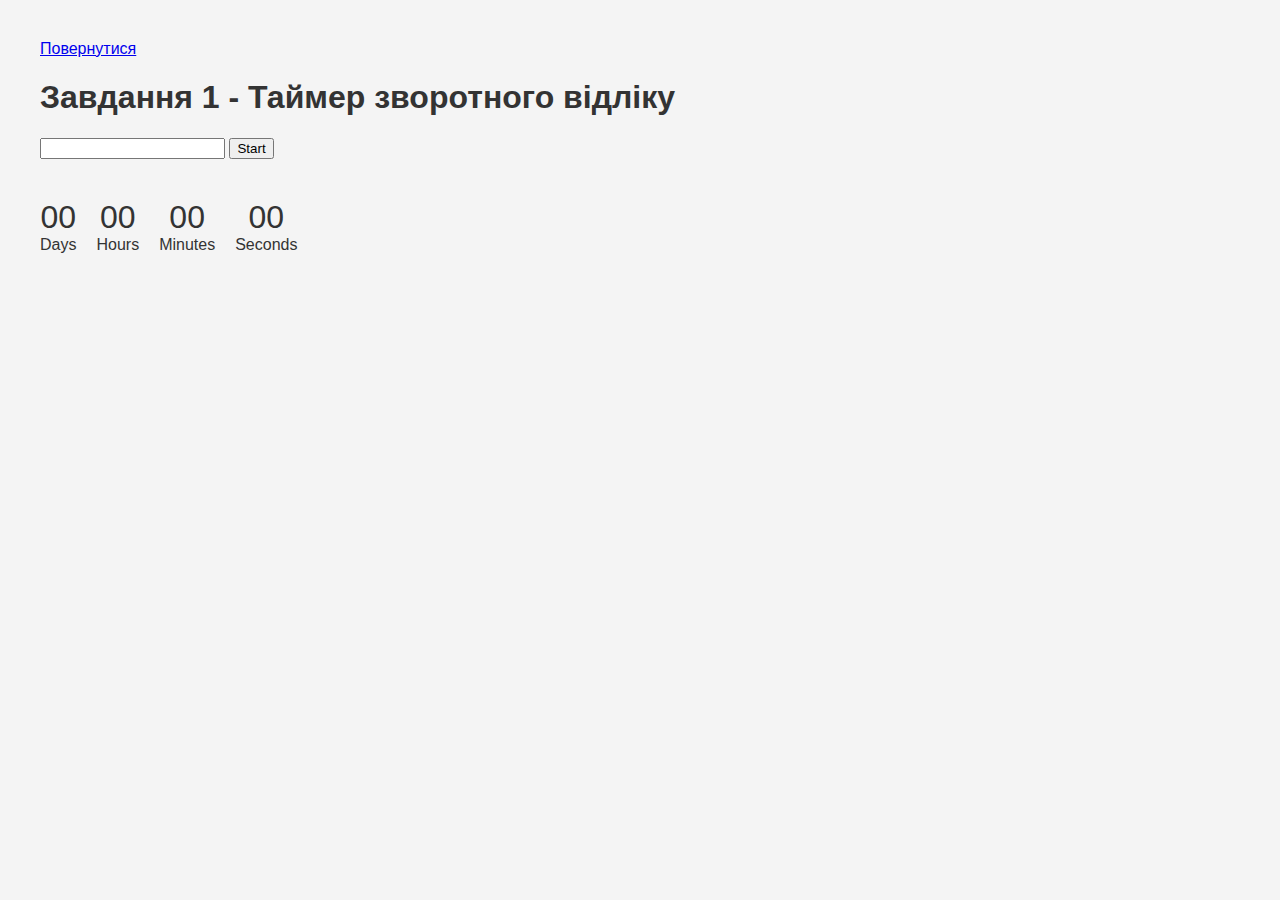
<file: src/1-timer.html>
<!DOCTYPE html>
<html lang="en" dir="ltr">
  <head>
    <meta charset="UTF-8" />
    <meta http-equiv="X-UA-Compatible" content="IE=edge" />
    <meta name="viewport" content="width=device-width, initial-scale=1.0" />
    <link rel="stylesheet" href="./css/1-timer.css">
    <title>Page 2</title>
  </head>
  <body>
    <section>
      <a href="./index.html">Повернутися</a>
      <h1>Завдання 1 - Таймер зворотного відліку</h1>
      <input type="text" id="datetime-picker" />
      <button type="button" data-start>Start</button>
      
      <div class="timer">
        <div class="field">
          <span class="value" data-days>00</span>
          <span class="label">Days</span>
        </div>
        <div class="field">
          <span class="value" data-hours>00</span>
          <span class="label">Hours</span>
        </div>
        <div class="field">
          <span class="value" data-minutes>00</span>
          <span class="label">Minutes</span>
        </div>
        <div class="field">
          <span class="value" data-seconds>00</span>
          <span class="label">Seconds</span>
        </div>
      </div>

    </section>
    <script type="module" src="./js/1-timer.js"></script>
  </body>
</html>
</file>
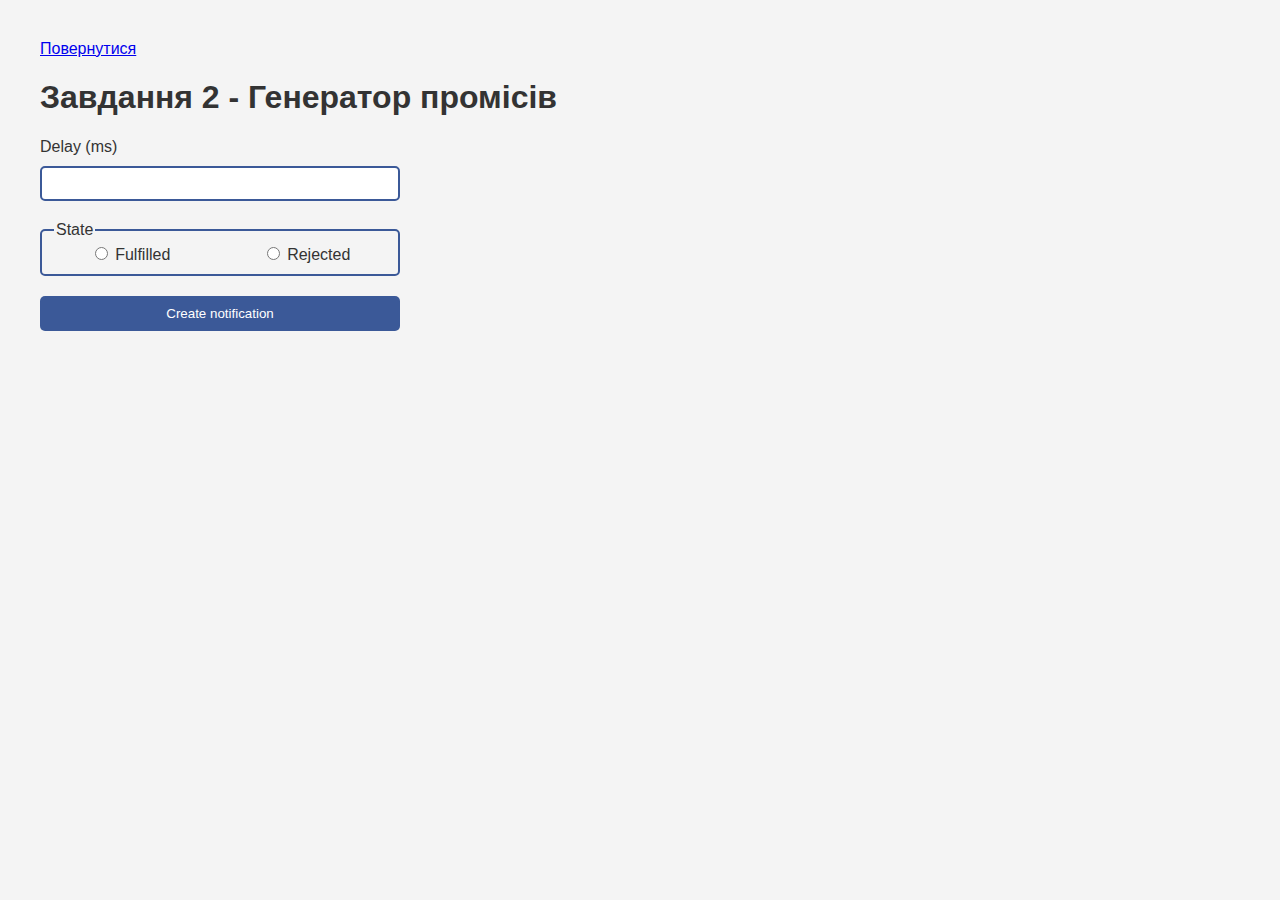
<file: src/2-snackbar.html>
<!DOCTYPE html>
<html lang="en">
  <head>
    <meta charset="UTF-8" />
    <meta http-equiv="X-UA-Compatible" content="IE=edge" />
    <meta name="viewport" content="width=device-width, initial-scale=1.0" />
    <link rel="stylesheet" href="./css/2-snackbar.css">
    <title>Page 3</title>
  </head>
  <body>
    <section>
      <a href="./index.html">Повернутися</a>
      <h1>Завдання 2 - Генератор промісів</h1>

      <form class="form">
        <label class="delay">
          Delay (ms)
          <input type="number" name="delay" required />
        </label>
      
        <fieldset>
          <legend>State</legend>
          <label>
            <input type="radio" name="state" value="fulfilled" required />
            Fulfilled
          </label>
          <label>
            <input type="radio" name="state" value="rejected" required />
            Rejected
          </label>
        </fieldset>
      
        <button type="submit">Create notification</button>
      </form>
    </section>
    <script type="module" src="./js/2-snackbar.js"></script>
  </body>
</html>
</file>
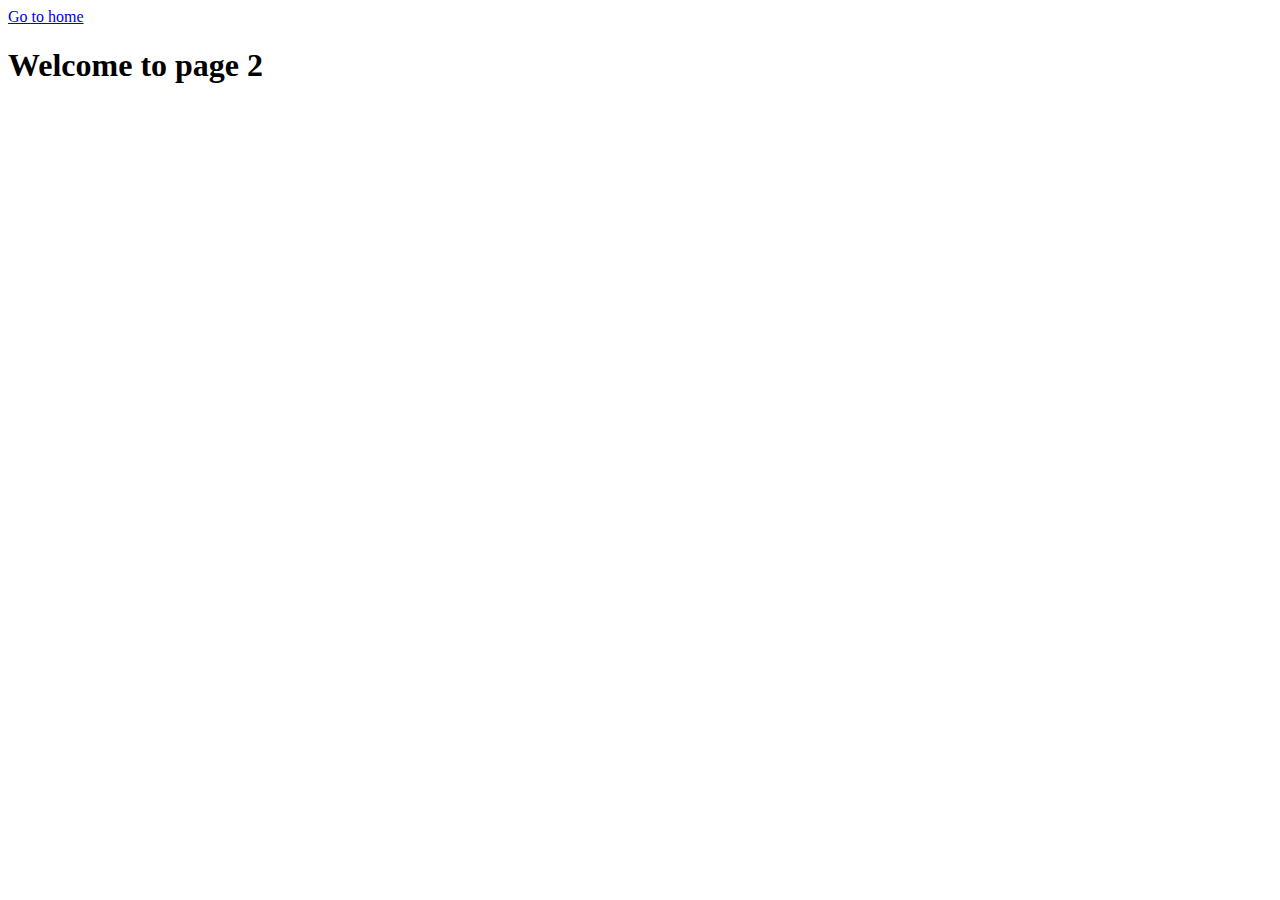
<file: src/page-2.html>
<!DOCTYPE html>
<html lang="en">
  <head>
    <meta charset="UTF-8" />
    <meta http-equiv="X-UA-Compatible" content="IE=edge" />
    <meta name="viewport" content="width=device-width, initial-scale=1.0" />
    <title>Page 2</title>
  </head>
  <body>
    <section>
      <a href="./index.html">Go to home</a>
      <h1>Welcome to page 2</h1>
    </section>
  </body>
</html>
</file>
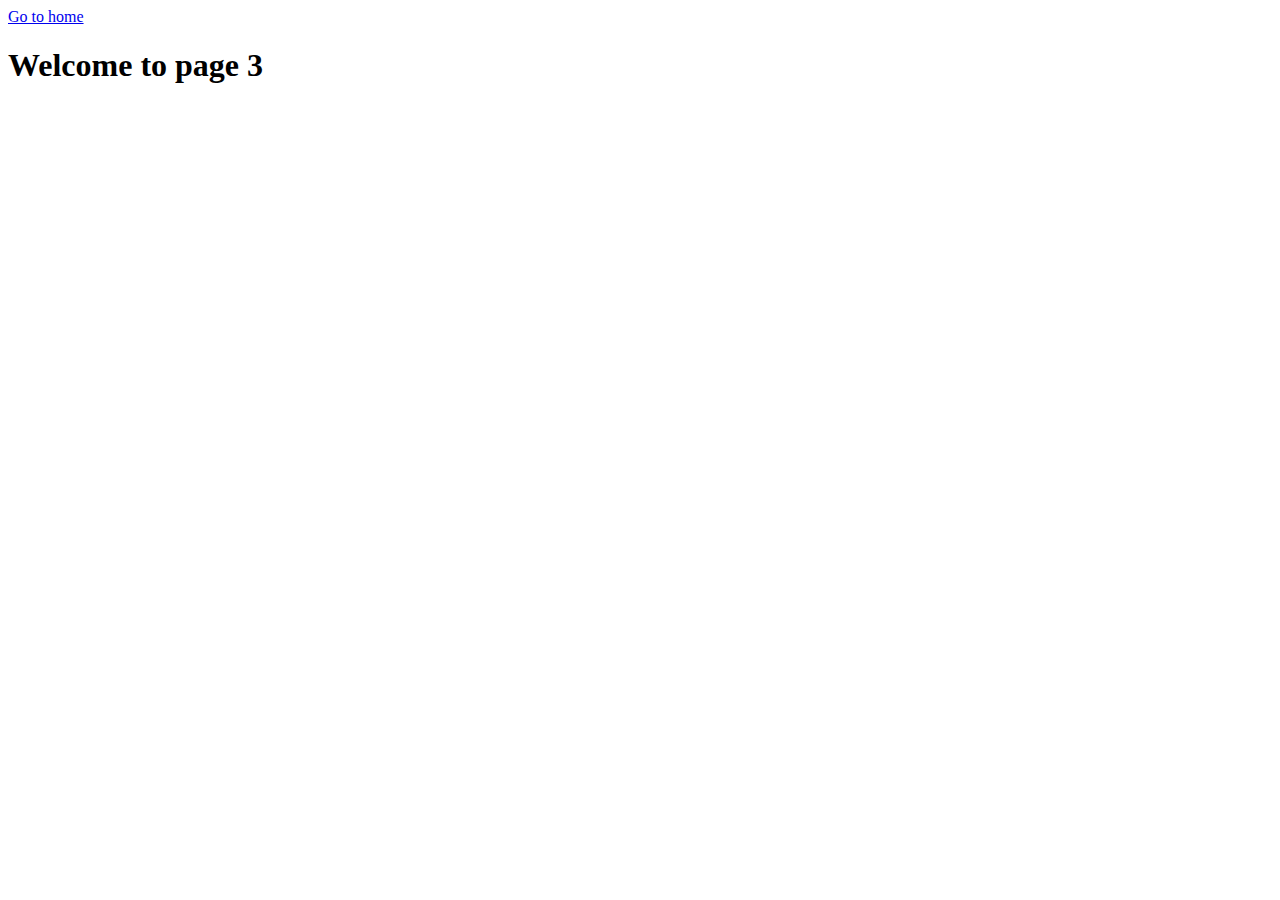
<file: src/page-3.html>
<!DOCTYPE html>
<html lang="en">
  <head>
    <meta charset="UTF-8" />
    <meta http-equiv="X-UA-Compatible" content="IE=edge" />
    <meta name="viewport" content="width=device-width, initial-scale=1.0" />
    <title>Page 3</title>
  </head>
  <body>
    <section>
      <a href="./index.html">Go to home</a>
      <h1>Welcome to page 3</h1>
    </section>
  </body>
</html>
</file>
<file: src/css/1-timer.css>
body {
  font-family: 'Segoe UI', Tahoma, Geneva, Verdana, sans-serif;
  background-color: #f4f4f4;
  color: #333333;
  margin: 0;
}

.timer{
    display: flex;
    gap: 20px;
    padding: 40px 0;
  }

.field{
text-align: center;
}

.value{
    display: block;
    font-size:xx-large
}

.label{
    display: block;
}

section{
    margin: 40px;
}

.iziToast {
    display: flex;
    position: fixed !important;
    align-items: center;
    gap: 15px;
    color: azure;
    background-color:orangered;
    border-radius: 5px;
    padding: 15px 0;
    top: 10px !important;
    right: 100px !important;
  } 
  
.iziToast-texts{
    display: flex;
    justify-content: center;
    align-items: center;
  }
.iziToast-close{
    border: 1px solid #0f0606;
    border-radius: 50%;
    width: 20px;
    height: 20px;
    background-color: transparent;
    cursor: pointer;
    position: relative;
}
.iziToast-close::before,
.iziToast-close::after {
  content: '';
  position: absolute;
  width: 1px;
  height: 13px;
  background-color: #000;
  top: 50%;
  left: 50%;
  transform: translate(-50%, -50%);
}
.iziToast-close::before {
    transform: translate(-50%, -50%) rotate(45deg);
  }
  
  .iziToast-close::after {
    transform: translate(-50%, -50%) rotate(-45deg);
  }
</file>
<file: src/css/2-snackbar.css>
body {
    font-family: 'Segoe UI', Tahoma, Geneva, Verdana, sans-serif;
    background-color: #f4f4f4;
    color: #333333;
    margin: 0;
}

section {
    margin: 40px;
}

.form {
    display: flex;
    flex-direction: column;
    width: 360px;
}

.iziToast-close {
    display: none;
}

fieldset {
    display: flex;
    justify-content: space-around;
    gap: 20px;
    margin: 20px 0;
    border: 2px solid #3b5998;
    border-radius: 5px;
}

.delay-container {
    display: flex;
    flex-direction: column; 
    gap: 10px;
    margin-bottom: 20px;
}

.delay input {
    width: 340px; 
    margin-top: 10px;
    border: 2px solid #3b5998;
    border-radius: 5px;
    padding: 8px;
}

button {
    color: white;
    background-color: #3b5998;
    padding: 10px 20px;
    border: none;
    border-radius: 5px;
    cursor: pointer;
}

button:hover, button:focus {
    background-color: #4E75FF;
}
</file>
